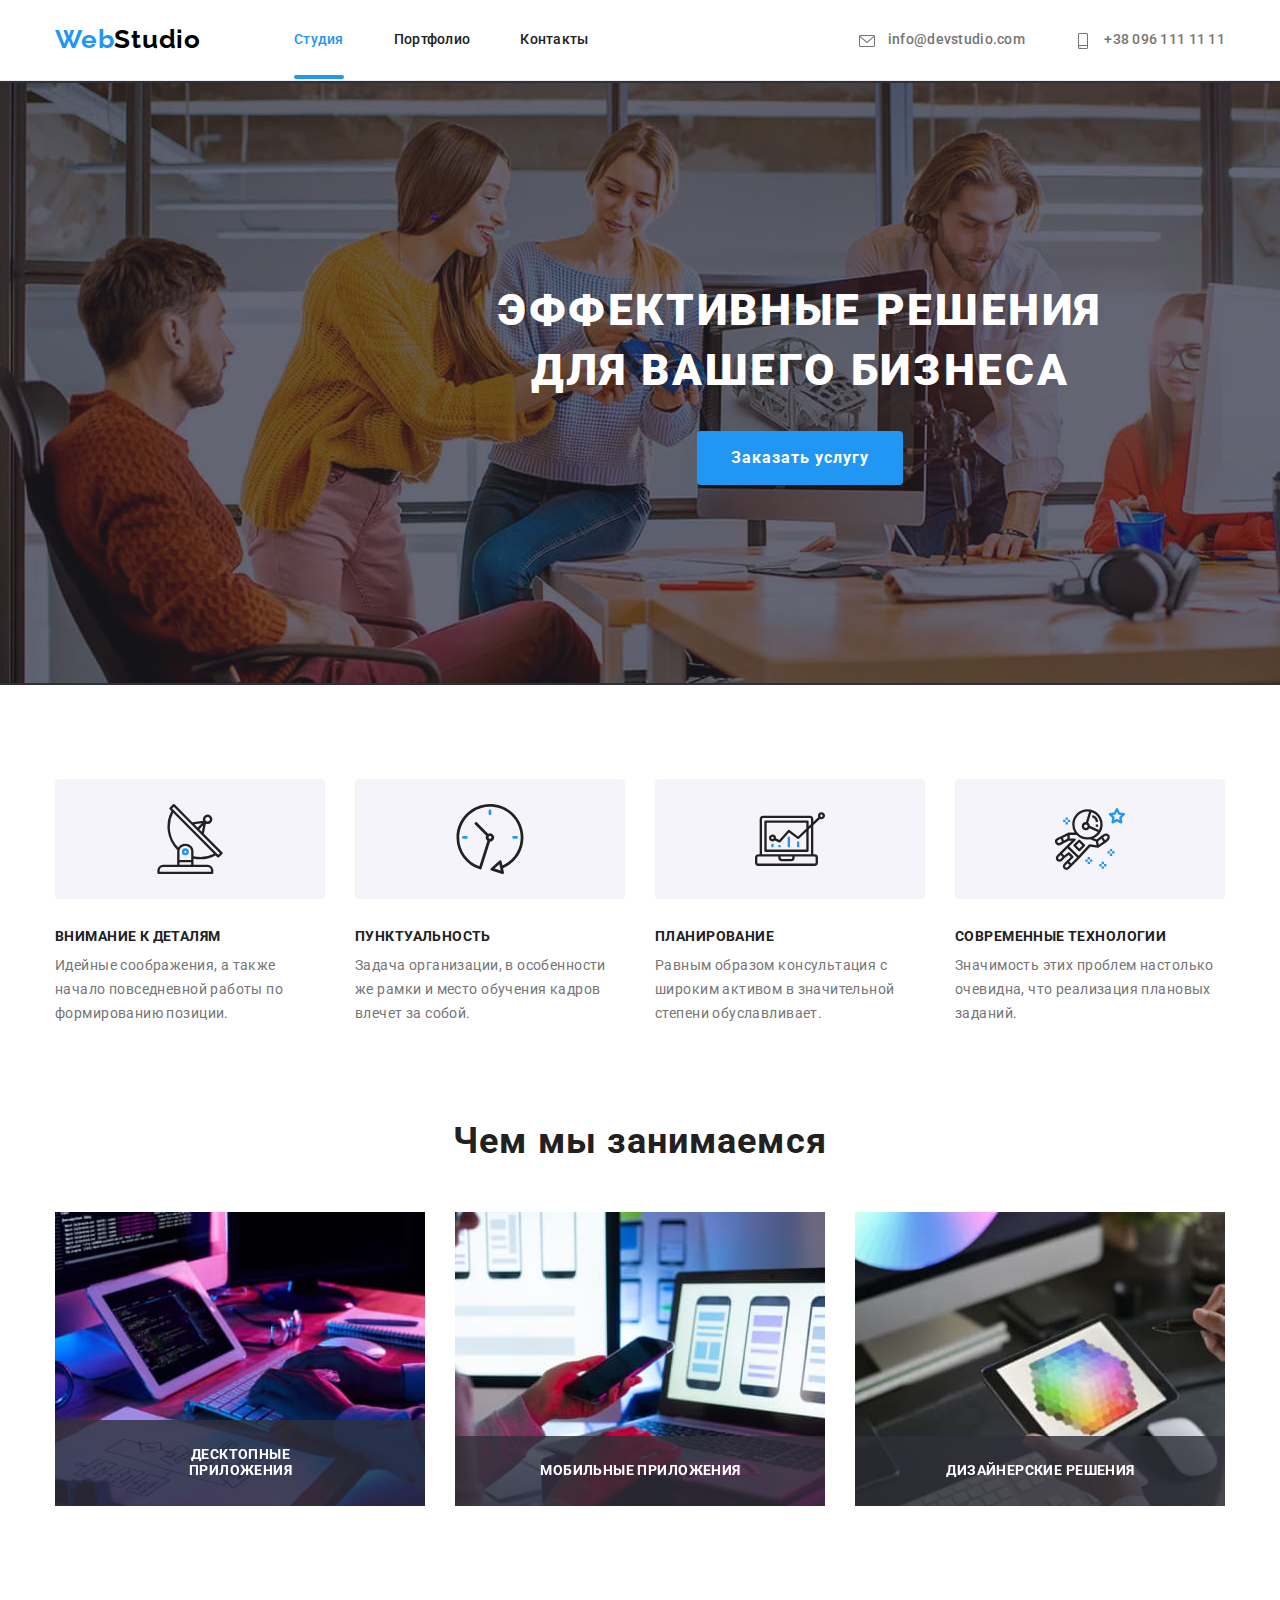
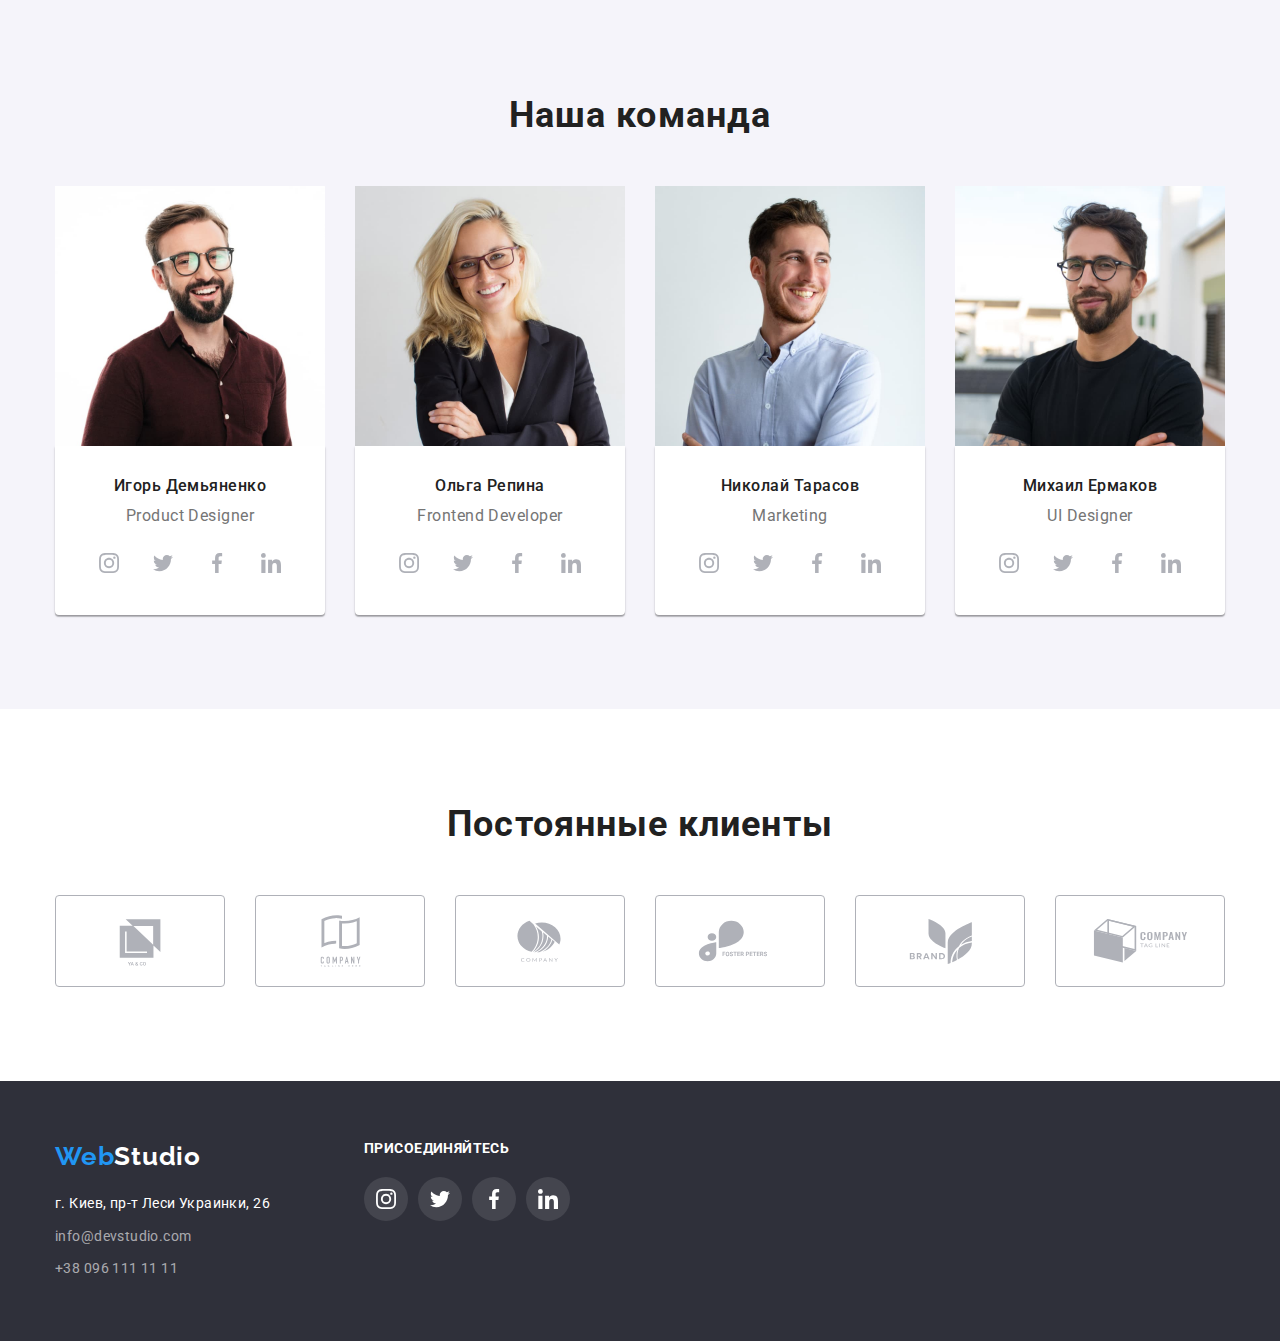
<file: index.html>
<!DOCTYPE html>
<html lang="ru">

<head>
    <meta charset="UTF-8">
    <meta http-equiv="X-UA-Compatible" content="IE=edge">
    <meta name="viewport" content="width=device-width, initial-scale=1.0">
    <title>Студия</title>
    <link
        href="https://fonts.googleapis.com/css2?family=Raleway:wght@700&family=Roboto:wght@400;500;700;900&display=swap"
        rel="stylesheet">
    <link rel="stylesheet"
        href="https://cdnjs.cloudflare.com/ajax/libs/modern-normalize/1.0.0/modern-normalize.min.css" />
    <link rel="stylesheet" href="./css/styles.css">
</head>

<body>
    <!-- HEADER -->
    <header class="header">
        <div class="container main-nav">
            <a href="./index.html" class="logo">
                <span class="logo-first-part">Web</span><span class="logo-second-part">Studio</span>
            </a>
            <nav>
                <ul class="nav-list">
                    <li class="nav-item"><a href="./index.html" class="nav-link current">Студия</a></li>
                    <li class="nav-item"><a href="./portfolio.html" class="nav-link">Портфолио</a></li>
                    <li class="nav-item"><a href="" class="nav-link">Контакты</a></li>
                </ul>
            </nav>
            <ul class="nav-list contacts">    
                <li class="nav-item">
                    <a href="mailto:info@devstudio.com" class="nav-contact">
                        <svg class="nav-icon">
                            <use href="./images/svg/symbol-defs.svg#icon-envelope"></use>
                        </svg>
                    info@devstudio.com
                    </a>
                </li>
                <li class="nav-item">
                    <a href="tel:+380961111111" class="nav-contact">
                        <svg class="nav-icon">
                            <use href="./images/svg/symbol-defs.svg#icon-smartphone"></use>
                        </svg>
                    +38 096 111 11 11
                    </a>
                </li>
            </ul>
        </div>
    </header>
    <!-- MAIN -->
    <main>
        <!-- HERO -->
        <section class="hero">
            <div class="hero-center">
                <h1 class="hero-title">Эффективные решения для вашего бизнеса</h1>
                <button type="button" data-modal-open class="hero-button">Заказать услугу</button>
            </div>
        </section>
        <!-- MODAL -->
        <div data-modal class="backdrop is-hidden">
            <div class="modal">
                <button type="button" data-modal-close class="button-close-modal">
                    <svg class="close-icon">
                        <use href="./images/svg/symbol-defs.svg#icon-close"></use>
                    </svg>
                </button> 
            </div>
        </div>
        <!-- VANTAGES -->
        <section class="section vantages">
            <div class="container">
                <h2 class="visually-hidden">Преимущества</h2>
                <ul class="vantages-list">
                    <li class="vantages-item">
                        <div class="vantages-thumb">
                            <svg class="vantages-icon">
                                <use href="./images/svg/symbol-defs.svg#icon-antenna"></use>
                            </svg>
                        </div>
                        <h3 class="vantages-title">Внимание к деталям</h3>
                        <p class="vantages-text">Идейные соображения, а также начало повседневной работы по формированию
                        позиции.</p>
                    </li>
                    <li class="vantages-item">
                        <div class="vantages-thumb">
                            <svg class="vantages-icon">
                                <use href="./images/svg/symbol-defs.svg#icon-clock"></use>
                            </svg>
                        </div>
                        <h3 class="vantages-title">Пунктуальность</h3>
                        <p class="vantages-text">Задача организации, в особенности же рамки и место обучения кадров влечет
                        за собой.</p>
                    </li>
                    <li class="vantages-item">
                        <div class="vantages-thumb">
                            <svg class="vantages-icon">
                                <use href="./images/svg/symbol-defs.svg#icon-diagram"></use>
                            </svg>
                        </div>
                        <h3 class="vantages-title">Планирование</h3>
                        <p class="vantages-text">Равным образом консультация с широким активом в значительной степени
                        обуславливает.</p>
                    </li>
                    <li class="vantages-item">
                        <div class="vantages-thumb">
                            <svg class="vantages-icon">
                                <use href="./images/svg/symbol-defs.svg#icon-astronaut"></use>
                            </svg>
                        </div>
                        <h3 class="vantages-title">Современные технологии</h3>
                        <p class="vantages-text">Значимость этих проблем настолько очевидна, что реализация плановых
                        заданий.</p>
                    </li>
                </ul>
            </div>
        </section>
        <!-- WORK -->
        <section class="section work">
            <div class="container"> 
                <h2 class="section-title">Чем мы занимаемся</h2>
                <ul class="work-list">
                    <li class="work-item">
                        <img src="./images/images-studio/pc-work.jpg" alt="Ноутбук" width="370">
                        <h3 class="work-item-title">Десктопные приложения</h3>
                    </li>
                    <li class="work-item">
                        <img src="./images/images-studio/pc-tel.jpg" alt="Телефон и ноутбук" width="370">
                        <h3 class="work-item-title">Мобильные приложения</h3>
                    </li>
                    <li class="work-item">
                        <img src="./images/images-studio/tablet.jpg" alt="Планшет" width="370">
                        <h3 class="work-item-title">Дизайнерские решения</h3>
                    </li>
                </ul>
            </div>
        </section>
        <!-- STAFF -->
        <section class="section staff">
            <div class="container">
                <h2 class="section-title">Наша команда</h2>
                <ul class="staff-list">
                    <li class="staff-item">
                        <img src="./images/images-studio/igor.jpg" alt="Игорь Демьяненко" width="270">
                        <div class="staff-card">
                            <h3 class="staff-title">Игорь Демьяненко</h3>
                            <p class="staff-text" lang="en">Product Designer</p>
                            <ul class="social-list">
                                <li class="social-item">
                                    <a href="" class="social-link">
                                        <svg class="social-icon">
                                            <use href="./images/svg/symbol-defs.svg#icon-instagram"></use>
                                        </svg>
                                    </a>
                                </li>
                                <li class="social-item">
                                    <a href="" class="social-link">
                                        <svg class="social-icon">
                                            <use href="./images/svg/symbol-defs.svg#icon-twitter"></use>
                                        </svg>
                                    </a>
                                </li>
                                <li class="social-item">
                                    <a href="" class="social-link">
                                        <svg class="social-icon">
                                            <use href="./images/svg/symbol-defs.svg#icon-facebook"></use>
                                        </svg>
                                    </a>
                                </li>
                                <li class="social-item">
                                    <a href="" class="social-link">
                                        <svg class="social-icon">
                                            <use href="./images/svg/symbol-defs.svg#icon-linkedin"></use>
                                        </svg>
                                    </a>
                                </li>
                            </ul>
                        </div> 
                   
                    </li>
                    <li class="staff-item">
                        <img src="./images/images-studio/olga.jpg" alt="Ольга Репина" width="270">
                        <div class="staff-card">
                            <h3 class="staff-title">Ольга Репина</h3>
                            <p class="staff-text" lang="en">Frontend Developer</p>
                            <ul class="social-list">
                                <li class="social-item">
                                    <a href="" class="social-link">
                                        <svg class="social-icon">
                                            <use href="./images/svg/symbol-defs.svg#icon-instagram"></use>
                                        </svg>
                                    </a>
                                </li>
                                <li class="social-item">
                                    <a href="" class="social-link">
                                        <svg class="social-icon">
                                            <use href="./images/svg/symbol-defs.svg#icon-twitter"></use>
                                        </svg>
                                    </a>
                                </li>
                                <li class="social-item">
                                    <a href="" class="social-link">
                                    <svg class="social-icon">
                                        <use href="./images/svg/symbol-defs.svg#icon-facebook"></use>
                                    </svg>
                                    </a>
                                </li>
                                <li class="social-item">
                                    <a href="" class="social-link">
                                        <svg class="social-icon">
                                            <use href="./images/svg/symbol-defs.svg#icon-linkedin"></use>
                                        </svg>
                                    </a>
                                </li>
                            </ul>
                        </div>  
                    </li>
                    <li class="staff-item">
                        <img src="./images/images-studio/nikolai.jpg" alt="Николай Тарасов" width="270">
                            <div class="staff-card">
                                <h3 class="staff-title">Николай Тарасов</h3>
                                <p class="staff-text" lang="en">Marketing</p>
                                <ul class="social-list">
                                    <li class="social-item">
                                        <a href="" class="social-link">
                                        <svg class="social-icon">
                                            <use href="./images/svg/symbol-defs.svg#icon-instagram"></use>
                                        </svg>
                                        </a>
                                    </li>
                                    <li class="social-item">
                                        <a href="" class="social-link">
                                            <svg class="social-icon">
                                                <use href="./images/svg/symbol-defs.svg#icon-twitter"></use>
                                            </svg>
                                        </a>
                                    </li>
                                    <li class="social-item">
                                        <a href="" class="social-link">
                                            <svg class="social-icon">
                                                <use href="./images/svg/symbol-defs.svg#icon-facebook"></use>
                                            </svg>
                                        </a>
                                    </li>
                                    <li class="social-item">
                                        <a href="" class="social-link">
                                            <svg class="social-icon">
                                                <use href="./images/svg/symbol-defs.svg#icon-linkedin"></use>
                                            </svg>
                                        </a>
                                    </li>
                                </ul>
                            </div>  
                    </li>
                    <li class="staff-item">
                        <img src="./images/images-studio/michail.jpg" alt="Михаил Ермаков" width="270">
                        <div class="staff-card"><h3 class="staff-title">Михаил Ермаков</h3>
                            <p class="staff-text" lang="en">UI Designer</p>
                            <ul class="social-list">
                                <li class="social-item">
                                    <a href="" class="social-link">
                                        <svg class="social-icon">
                                            <use href="./images/svg/symbol-defs.svg#icon-instagram"></use>
                                        </svg>
                                    </a>
                                </li>
                                <li class="social-item">
                                    <a href="" class="social-link">
                                        <svg class="social-icon">
                                            <use href="./images/svg/symbol-defs.svg#icon-twitter"></use>
                                        </svg>
                                    </a>
                                </li>
                                <li class="social-item">
                                    <a href="" class="social-link">
                                        <svg class="social-icon">
                                            <use href="./images/svg/symbol-defs.svg#icon-facebook"></use>
                                        </svg>
                                    </a>
                                </li>
                                <li class="social-item">
                                    <a href="" class="social-link">
                                        <svg class="social-icon">
                                            <use href="./images/svg/symbol-defs.svg#icon-linkedin"></use>
                                        </svg>
                                    </a>
                                </li>
                            </ul>
                        </div>
                    </li>
                </ul>
            </div>
        </section>
        <!-- CLIENTS -->
        <section class="section">
            <div class="container">
                <h2 class="section-title">Постоянные клиенты</h2>
                <ul class="clients-list">
                    <li class="clients-item">
                        <a href="" class="clients-link">
                            <svg class="clients-icon">
                                <use href="./images/svg/symbol-defs.svg#icon-logo-1"></use>
                            </svg>
                        </a>
                    </li>
                    <li class="clients-item">
                        <a href="" class="clients-link">
                            <svg class="clients-icon">
                                <use href="./images/svg/symbol-defs.svg#icon-logo-2"></use>
                            </svg>
                        </a>
                    </li>
                    <li class="clients-item">
                        <a href="" class="clients-link">
                            <svg class="clients-icon">
                                <use href="./images/svg/symbol-defs.svg#icon-logo-3"></use>
                            </svg>
                        </a>
                    </li>
                    <li class="clients-item">
                        <a href="" class="clients-link">
                            <svg class="clients-icon">
                                <use href="./images/svg/symbol-defs.svg#icon-logo-4"></use>
                            </svg>
                        </a>
                    </li>
                    <li class="clients-item">
                        <a href="" class="clients-link">
                            <svg class="clients-icon">
                                <use href="./images/svg/symbol-defs.svg#icon-logo-5"></use>
                            </svg>
                        </a>
                    </li>
                    <li class="clients-item">
                        <a href="" class="clients-link">
                            <svg class="clients-icon">
                                <use href="./images/svg/symbol-defs.svg#icon-logo-6"></use>
                            </svg>
                        </a>
                    </li>
                </ul>
            </div>
        </section>
        
    </main>
    <!-- FOOTER -->
    <footer class="footer">
        <div class="container footer-flex">
           <div>
                <a href="./index.html" class="logo">
                    <span class="logo-first-part">Web</span><span class="logo-second-part">Studio</span>
                </a>
                <address class="address">
                    <ul>
                        <li class="address-item">
                            <a href="https://goo.gl/maps/8iDmMAJ8y4oJ4TSS6" class="address-map">г. Киев, пр-т Леси Украинки, 26</a>
                        </li>
                        <li class="address-item"><a href="mailto:info@devstudio.com" class="address-contact">info@devstudio.com</a></li>
                        <li class="address-item"><a href="tel:+380961111111" class="address-contact">+38 096 111 11 11</a></li>
                    </ul>
                </address>
           </div>
           <div class="join">
               <p class="join-text">присоединяйтесь</p>
                <ul class="social-list">
                    <li class="social-item">
                        <a href="" class="join-link">
                            <svg class="social-icon">
                                <use href="./images/svg/symbol-defs.svg#icon-instagram"></use>
                            </svg>
                        </a>
                    </li>
                    <li class="social-item">
                        <a href="" class="join-link">
                            <svg class="social-icon">
                                <use href="./images/svg/symbol-defs.svg#icon-twitter"></use>
                            </svg>
                        </a>
                    </li>
                    <li class="social-item">
                        <a href="" class="join-link">
                            <svg class="social-icon">
                                <use href="./images/svg/symbol-defs.svg#icon-facebook"></use>
                            </svg>
                        </a>
                    </li>
                    <li class="social-item">
                        <a href="" class="join-link">
                            <svg class="social-icon">
                                <use href="./images/svg/symbol-defs.svg#icon-linkedin"></use>
                            </svg>
                        </a>
                    </li>
                </ul>
           </div>
        </div>
    </footer>
    <script src="./js/modal.js"></script>
</body>

</html>
</file>
<file: css/styles.css>
/* 

main-title-color #212121
main-text-color #757575
accent-color #2196F3 
trasparent-white-color rgba(255, 255, 255, 0.6)
main-white-color #FFFFFF
primary-bg-color #E5E5E5
secondary-bg-color #F5F4FA 
tertiary-bg-color #2F303A
secondary-logo-color #000000
*/

:root {
  --main-title-color: #212121;
  --main-text-color: #757575;
  --accent-color: #2196f3;
  --trasparent-white-color: rgba(255, 255, 255, 0.6);
  --main-white-color: #ffffff;
  --primary-bg-color: #e5e5e5;
  --secondary-bg-color: #f5f4fa;
  --secondary-logo-color: #000000;
  --tertiary-bg-color: #2f303a;
}

body {
  color: var(--main-text-color);
  font-family: Roboto, sans-serif;
}
h2,
h3 {
  color: var(--main-title-color);
}
ul {
  list-style: none;
}
h1,
h2,
h3,
h4,
h5,
h6,
ul,
p {
  margin: 0;
  padding: 0;
}
a {
  text-decoration: none;
}
img {
  display: block;
  max-width: 100%;
  height: auto;
}
/*--------------------------------------- HEADER ----------------------------------*/
.container {
  width: 1200px;
  padding-left: 15px;
  padding-right: 15px;
  margin-left: auto;
  margin-right: auto;
  /* outline: 2px solid tomato; */
}
.logo {
  margin-right: 93px;
  font-family: Raleway, sans-serif;
  font-weight: 700;
  font-size: 26px;
  line-height: 1.19;
  letter-spacing: 0.03em;
}
.logo-first-part {
  color: var(--accent-color);
}
.logo-second-part {
  color: var(--secondary-logo-color);
}
.nav-link {
  padding-bottom: 32px;
  padding-top: 32px;
  color: var(--main-title-color);
  font-weight: 500;
  font-size: 14px;
  line-height: 1.14;
  letter-spacing: 0.02em;

  transition: color 250ms cubic-bezier(0.4, 0, 0.2, 1);
}
.nav-link:hover,
.nav-link:focus {
  color: var(--accent-color);
}
.current {
  position: relative;
  color: var(--accent-color);
}
.current::after {
  position: absolute;
  bottom: 0;
  left: 0;
  display: inline-block;
  content: '';
  width: 100%;
  height: 4px;
  background-color: var(--accent-color);
  border-radius: 2px;
}
.nav-item + .nav-item {
  margin-left: 50px;
}
.nav-contact {
  color: var(--main-text-color);
  font-weight: 500;
  font-size: 14px;
  line-height: 1.14;
  letter-spacing: 0.02em;

  transition: color 250ms cubic-bezier(0.4, 0, 0.2, 1);
}
.nav-contact:hover,
.nav-contact:focus {
  color: var(--accent-color);
}
.nav-list {
  display: flex;
}
.nav-list.contacts {
  margin-left: auto;
}
.nav-icon {
  width: 16px;
  height: 16px;
  vertical-align: middle;
  margin-right: 10px;
  fill: currentColor;
}
.main-nav {
  display: flex;
  align-items: center;
  background-color: var(--main-white-color);
}
.header {
  padding-top: 24px;
  padding-bottom: 25px;
  border-bottom: 1px solid #ececec;
  box-shadow: 0px 4px 4px rgba(0, 0, 0, 0.25);
}
/*------------------------------------ MAIN----------------------------------- */

/* ------------------------------------HERO---------------------------------- */
.hero {
  background-color: var(--tertiary-bg-color);
  padding-top: 200px;
  padding-bottom: 200px;
  text-align: center;
  width: 1600px;
  margin-left: auto;
  margin-right: auto;
  background-image: linear-gradient(rgba(47, 48, 58, 0.4), rgba(47, 48, 58, 0.4)),
    url(../images/hero.jpg);
  background-repeat: no-repeat;
  background-position: center;
  background-size: contain;
}
.hero-center {
  margin-right: auto;
  margin-left: auto;
  width: 696px;
}
.hero-title {
  margin-bottom: 30px;
  font-weight: 900;
  font-size: 44px;
  line-height: 1.36;
  letter-spacing: 0.06em;
  text-transform: uppercase;
  color: var(--main-white-color);
}
.hero-button {
  display: inline-block;
  padding: 10px 32px;
  border-radius: 4px;
  border-color: transparent;
  min-width: 200px;
  margin-left: auto;
  margin-right: auto;
  color: var(--main-white-color);
  background-color: var(--accent-color);
  font-weight: 700;
  font-size: 16px;
  line-height: 1.87;
  letter-spacing: 0.06em;
  cursor: pointer;
}
/* ---------------------------------MODAL------------------------------------ */
.backdrop {
  position: fixed;
  top: 0;
  left: 0;
  width: 100%;
  height: 100%;
  background-color: rgba(0, 0, 0, 0.2);
  opacity: 1;

  transition: opacity 250ms cubic-bezier(0.4, 0, 0.2, 1);
}
.backdrop.is-hidden {
  opacity: 0;
  pointer-events: none;
}
.modal {
  position: absolute;
  width: 528px;
  height: 581px;
  top: 50%;
  left: 50%;
  background-color: var(--main-white-color);

  transform: translate(-50%, -50%) scale(1);
  translate: transform 250ms cubic-bezier(0.4, 0, 0.2, 1);
}
.backdrop.is-hidden .modal {
  transform: translate(-50%, -50%) scale(0.9);
}
.close-icon {
  width: 30px;
  height: 30px;
  fill: currentColor;
  stroke: currentColor;
  stroke-opacity: 0.1;
}

.button-close-modal {
  display: block;
  cursor: pointer;
  margin-left: auto;
  width: 30px;
  height: 30px;
  border: none;
  padding: 0px;
  margin-right: 8px;
  margin-top: 8px;
  background-color: transparent;

  translate: color 250ms cubic-bezier(0.4, 0, 0.2, 1);
}

.button-close-modal:hover,
.button-close-modal:focus {
  color: var(--accent-color);
}
/* ---------------------------------------SECTIONS--------------------------------- */
.section {
  padding-top: 94px;
  padding-bottom: 94px;
  /* outline: 2px solid green; */
}
.section-title {
  text-align: center;
  margin-bottom: 50px;
  font-weight: 700;
  font-size: 36px;
  line-height: 1.17;
  letter-spacing: 0.03em;
}
.section.work {
  padding-top: 0;
}
.section.staff {
  background-color: var(--secondary-bg-color);
}
.vantages-list,
.work-list,
.staff-list {
  display: flex;
}
.vantages-item + .vantages-item,
.work-item + .work-item,
.staff-item + .staff-item {
  margin-left: 30px;
}
.visually-hidden {
  position: absolute;
  width: 1px;
  height: 1px;
  margin: -1px;
  border: 0;
  padding: 0;
  white-space: nowrap;
  clip-path: inset(100%);
  clip: rect(0 0 0 0);
  overflow: hidden;
}
.vantages-item {
  width: 270px;
}
.vantages-title {
  margin-bottom: 10px;
  font-weight: 700;
  font-size: 14px;
  line-height: 1.14;
  letter-spacing: 0.03em;
  text-transform: uppercase;
}
.vantages-text {
  font-size: 14px;
  line-height: 1.71;
  letter-spacing: 0.03em;
}
.vantages-thumb {
  width: 270px;
  height: 120px;
  background: #f5f4fa;
  border-radius: 4px;
  border: transparent;
  margin-bottom: 30px;
  padding: 25px 100px;

  transition: box-shadow 250ms cubic-bezier(0.4, 0, 0.2, 1),
    border 250ms cubic-bezier(0.4, 0, 0.2, 1);
}
.vantages-thumb:hover {
  border: 1px solid #000000;
  box-shadow: 0px 4px 4px rgba(0, 0, 0, 0.25);
}
.vantages-icon {
  display: block;
  width: 70px;
  height: 70px;
}
.work-item {
  position: relative;
}
.work-item-title {
  position: absolute;
  bottom: 0;
  left: 0;
  width: 100%;
  padding: 27px 82px 27px 83px;
  background: rgba(47, 48, 58, 0.8);
  font-weight: 700;
  font-size: 14px;
  line-height: 1.14;
  text-align: center;
  letter-spacing: 0.03em;
  text-transform: uppercase;
  color: var(--main-white-color);
}
.staff-title {
  margin-bottom: 10px;
  font-weight: 500;
  font-size: 16px;
  line-height: 1.19;
  letter-spacing: 0.03em;
  text-align: center;
}
.staff-text {
  color: var(--main-text-color);
  font-size: 16px;
  line-height: 1.19;
  letter-spacing: 0.03em;
  text-align: center;
  margin-bottom: 16px;
}
.staff-card {
  padding-top: 30px;
  padding-bottom: 30px;
  background-color: var(--main-white-color);
  border-bottom-left-radius: 4px;
  border-bottom-right-radius: 4px;
  box-shadow: 0px 1px 3px 0px rgba(0, 0, 0, 0.12), 0px 1px 1px 0px rgba(0, 0, 0, 0.14),
    0px 2px 1px 0px rgba(0, 0, 0, 0.2);
}
.social-list {
  display: flex;
  justify-content: center;
}
.social-link {
  display: block;
  width: 44px;
  height: 44px;
  padding: 12px;
  border-radius: 50%;
  color: #afb1b8;
  background-color: transparent;

  transition: color 250ms cubic-bezier(0.4, 0, 0.2, 1),
    background-color 250ms cubic-bezier(0.4, 0, 0.2, 1);
}
.social-link:hover,
.social-link:focus {
  background-color: var(--accent-color);
  color: var(--main-white-color);
}
.social-item + .social-item {
  margin-left: 10px;
}
.social-icon {
  width: 20px;
  height: 20px;
  fill: currentColor;
}
.clients-list {
  display: flex;
  justify-content: center;
}
.clients-item + .clients-item {
  margin-left: 30px;
}
.clients-link {
  display: block;
  width: 170px;
  height: 92px;
  border-radius: 4px;
  padding: 16px 32px;
  border: 1px solid #afb1b8;
  color: #afb1b8;

  transition: color 250ms cubic-bezier(0.4, 0, 0.2, 1),
    border-color 250ms cubic-bezier(0.4, 0, 0.2, 1);
}
.clients-link:hover,
.clients-link:focus {
  color: var(--accent-color);
  border-color: var(--accent-color);
}
.clients-icon {
  width: 106px;
  height: 60px;
  fill: currentColor;
}
/* -------------------------------------FOOTER------------------------------------- */
.footer {
  padding-top: 60px;
  padding-bottom: 60px;
  background-color: var(--tertiary-bg-color);
}
.footer-flex {
  display: flex;
}
.footer .logo-second-part {
  color: var(--main-white-color);
}
.address {
  margin-top: 20px;
  font-style: normal;
  font-weight: 400;
  font-size: 14px;
  line-height: 1.71;
  letter-spacing: 0.03em;
}

.address-map {
  color: var(--main-white-color);

  transition: color 250ms cubic-bezier(0.4, 0, 0.2, 1);
}
.address-map:hover,
.address-map:focus {
  color: var(--accent-color);
}
.address-contact {
  color: var(--trasparent-white-color);

  transition: color 250ms cubic-bezier(0.4, 0, 0.2, 1);
}
.address-contact:hover,
.address-contact:focus {
  color: var(--accent-color);
}
.address-item + .address-item {
  margin-top: 9px;
}
.join {
  margin-left: 70px;
}
.join-text {
  font-weight: 700;
  font-size: 14px;
  line-height: 1.14;
  letter-spacing: 0.03em;
  text-transform: uppercase;
  margin-bottom: 20px;
  color: var(--main-white-color);
}
.join-link {
  display: block;
  width: 44px;
  height: 44px;
  padding: 12px;
  border-radius: 50%;
  background-color: rgba(255, 255, 255, 0.1);
  color: var(--main-white-color);

  transition: background-color 250ms cubic-bezier(0.4, 0, 0.2, 1);
}
.join-link:hover,
.join-link:focus {
  background-color: var(--accent-color);
}

/* --------------------------------PORTFOLIO PAGE ---------------------------------*/

.filter {
  display: flex;
  justify-content: center;
  margin-bottom: 50px;
}

.filter-button {
  padding: 6px 22px;
  border-radius: 4px;
  border-color: transparent;
  color: var(--main-title-color);
  background-color: var(--secondary-bg-color);
  font-family: Roboto, sans-serif;
  font-weight: 500;
  font-size: 16px;
  line-height: 1.62;
  letter-spacing: 0.03em;
  cursor: pointer;

  transition: color 250ms cubic-bezier(0.4, 0, 0.2, 1),
    background-color 250ms cubic-bezier(0.4, 0, 0.2, 1),
    box-shadow 250ms cubic-bezier(0.4, 0, 0.2, 1);
}

.filter-button:hover,
.filter-button:focus {
  color: var(--main-white-color);
  background-color: var(--accent-color);
  box-shadow: 0px 3px 1px rgba(0, 0, 0, 0.1), 0px 1px 2px rgba(0, 0, 0, 0.08),
    0px 2px 2px rgba(0, 0, 0, 0.12);
}
.filter-item + .filter-item {
  margin-left: 8px;
}
.gallery-img-wrap {
  position: relative;
  overflow: hidden;
}

.gallery-img-overlay {
  position: absolute;
  top: 0;
  left: 0;
  width: 100%;
  height: 100%;
  padding: 63px 24px;
  font-size: 18px;
  line-height: 1.56;
  letter-spacing: 0.03em;
  color: var(--main-white-color);
  background-color: rgba(33, 150, 243, 0.9);

  transform: translateY(101%);
  transition: transform 250ms cubic-bezier(0.4, 0, 0.2, 1);
}

.gallery-link:hover .gallery-img-overlay {
  transform: translateY(0);
}
.gallery-link {
  display: block;

  transition: box-shadow 250ms cubic-bezier(0.4, 0, 0.2, 1);
}
.gallery-link:hover,
.gallery-link:focus {
  box-shadow: 0px 1px 1px rgba(0, 0, 0, 0.12), 0px 4px 4px rgba(0, 0, 0, 0.06),
    1px 4px 6px rgba(0, 0, 0, 0.16);
}
.gallery-title {
  font-weight: 700;
  font-size: 18px;
  line-height: 2;
  letter-spacing: 0.06em;
}
.gallery-text {
  color: var(--main-text-color);
  font-size: 16px;
  line-height: 1.87;
  letter-spacing: 0.03em;
}
.gallery {
  display: flex;
  flex-wrap: wrap;
  margin-left: -30px;
  margin-top: -30px;
}
/* .gallery-item:not(:nth-child(3n + 3)) {
  margin-right: 30px;
}
.gallery-item:not(:nth-last-child(-n + 3)) {
  margin-bottom: 30px;
} */
.gallery-item {
  flex-basis: calc(100% / 3 - 30px);
  margin-left: 30px;
  margin-top: 30px;
}

.card {
  border-left: 1px solid #eeeeee;
  border-right: 1px solid #eeeeee;
  border-bottom: 1px solid #eeeeee;
  padding: 20px 24px;
}
</file>
